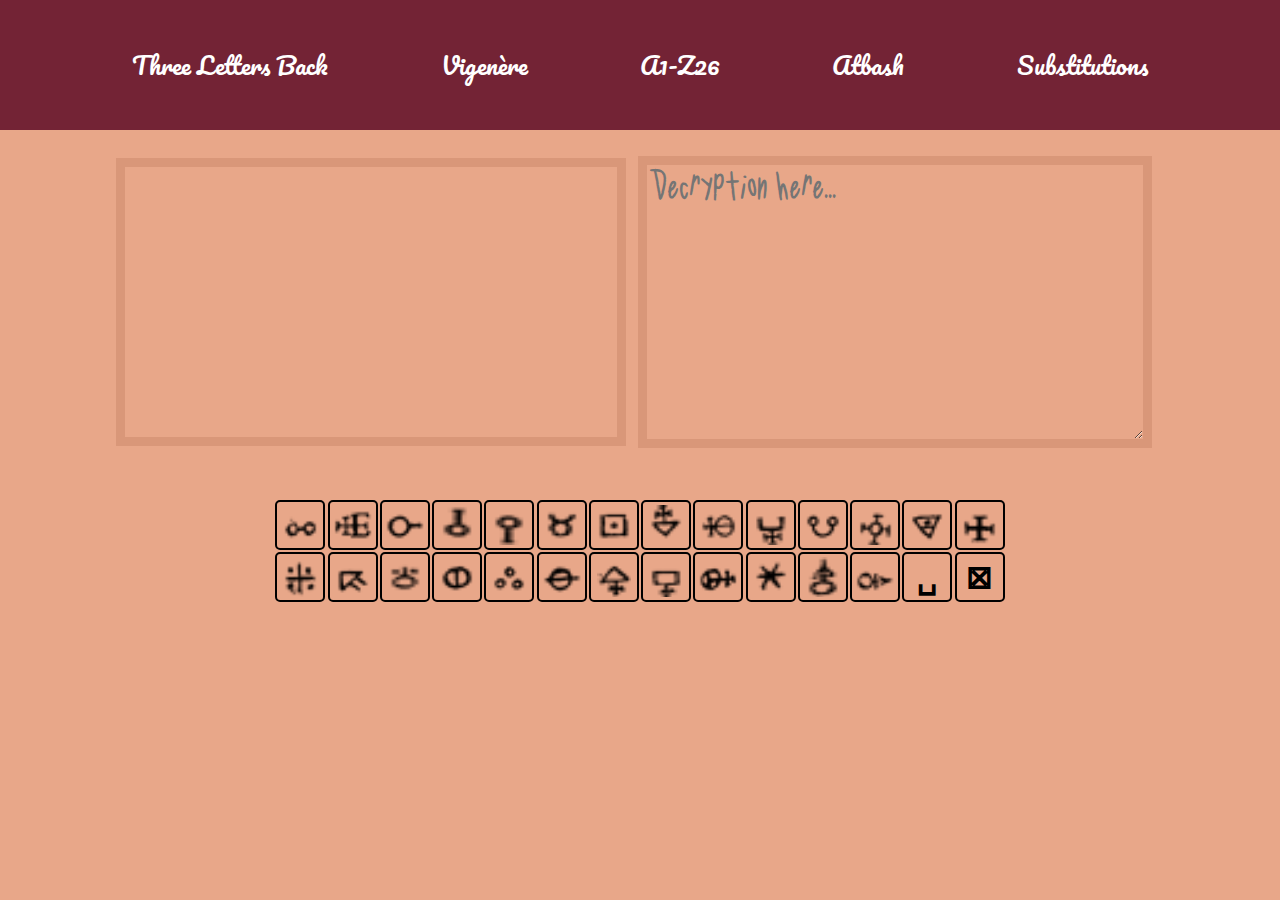
<file: alchemicSub.html>
<!DOCTYPE html>
<html lang="en">
    <head>
        <meta charset="UTF-8" />
        <meta name="viewport" content="width=device-width, initial-scale=1.0" />
        <title>Alchemic Substitution</title>
        <link rel="stylesheet" href="style.css" />
    </head>
    <body>
        <nav>
            <a href="threeLettersBack.html">Three Letters Back</a>
            <a href="vigenere.html">Vigenère</a>
            <a href="a1z26.html">A1-Z26</a>
            <a href="atbash.html">Atbash</a>
            <div class="dropdown">
                <button class="dropbtn">Substitutions</button>
                <div class="dropdown-content">
                    <a href="billSub.html">Bill</a>
                    <a href="alchemicSub.html" id="selected-link">Alcehmic</a>
                    <a href="authorSub.html">Author</a>
                    <a href="brothersSub.html">Brothers</a>
                    <a href="colorSub.html">Color</a>
                    <a href="combinedSub.html">Combined</a>
                    <a href="runeSub.html">Rune</a>
                    <a href="theraprism.html">Theraprism</a>
                </div>
            </div>
        </nav>
        <div id="input-div">
            <div id="input-area"></div>
            <textarea name="output-text" id="output-text" placeholder="Decryption here..."></textarea>
        </div>
        <div class="center-div">
            <div id="keyboard">
                <button id="a-button" class="substitution-button"><img src="images/characters/alchemic/a.webp" alt="a" class="" /></button>
                <button id="b-button" class="substitution-button"><img src="images/characters/alchemic/b.webp" alt="b" class="" /></button>
                <button id="c-button" class="substitution-button"><img src="images/characters/alchemic/c.webp" alt="c" class="" /></button>
                <button id="d-button" class="substitution-button"><img src="images/characters/alchemic/d.webp" alt="d" class="" /></button>
                <button id="e-button" class="substitution-button"><img src="images/characters/alchemic/e.webp" alt="e" class="" /></button>
                <button id="f-button" class="substitution-button"><img src="images/characters/alchemic/f.webp" alt="f" class="" /></button>
                <button id="g-button" class="substitution-button"><img src="images/characters/alchemic/g.webp" alt="g" class="" /></button>
                <button id="h-button" class="substitution-button"><img src="images/characters/alchemic/h.webp" alt="h" class="" /></button>
                <button id="i-button" class="substitution-button"><img src="images/characters/alchemic/i.webp" alt="i" class="" /></button>
                <button id="j-button" class="substitution-button"><img src="images/characters/alchemic/j.webp" alt="j" class="" /></button>
                <button id="k-button" class="substitution-button"><img src="images/characters/alchemic/k.webp" alt="k" class="" /></button>
                <button id="l-button" class="substitution-button"><img src="images/characters/alchemic/l.webp" alt="l" class="" /></button>
                <button id="m-button" class="substitution-button"><img src="images/characters/alchemic/m.webp" alt="m" class="" /></button>
                <button id="n-button" class="substitution-button"><img src="images/characters/alchemic/n.webp" alt="n" class="" /></button>
                <button id="o-button" class="substitution-button"><img src="images/characters/alchemic/o.webp" alt="o" class="" /></button>
                <button id="p-button" class="substitution-button"><img src="images/characters/alchemic/p.webp" alt="p" class="" /></button>
                <button id="q-button" class="substitution-button"><img src="images/characters/alchemic/q.webp" alt="q" class="" /></button>
                <button id="r-button" class="substitution-button"><img src="images/characters/alchemic/r.webp" alt="r" class="" /></button>
                <button id="s-button" class="substitution-button"><img src="images/characters/alchemic/s.webp" alt="s" class="" /></button>
                <button id="t-button" class="substitution-button"><img src="images/characters/alchemic/t.webp" alt="t" class="" /></button>
                <button id="u-button" class="substitution-button"><img src="images/characters/alchemic/u.webp" alt="u" class="" /></button>
                <button id="v-button" class="substitution-button"><img src="images/characters/alchemic/v.webp" alt="v" class="" /></button>
                <button id="w-button" class="substitution-button"><img src="images/characters/alchemic/w.webp" alt="w" class="" /></button>
                <button id="x-button" class="substitution-button"><img src="images/characters/alchemic/x.webp" alt="x" class="" /></button>
                <button id="y-button" class="substitution-button"><img src="images/characters/alchemic/y.webp" alt="y" class="" /></button>
                <button id="z-button" class="substitution-button"><img src="images/characters/alchemic/z.webp" alt="z" class="" /></button>
                <button id="space-button">&#x2423;</button>
                <button id="backspace-button">&boxtimes;</button>
            </div>
        </div>
        <script src="alchemicSub.js" type="module"></script>
    </body>
</html>
</file>
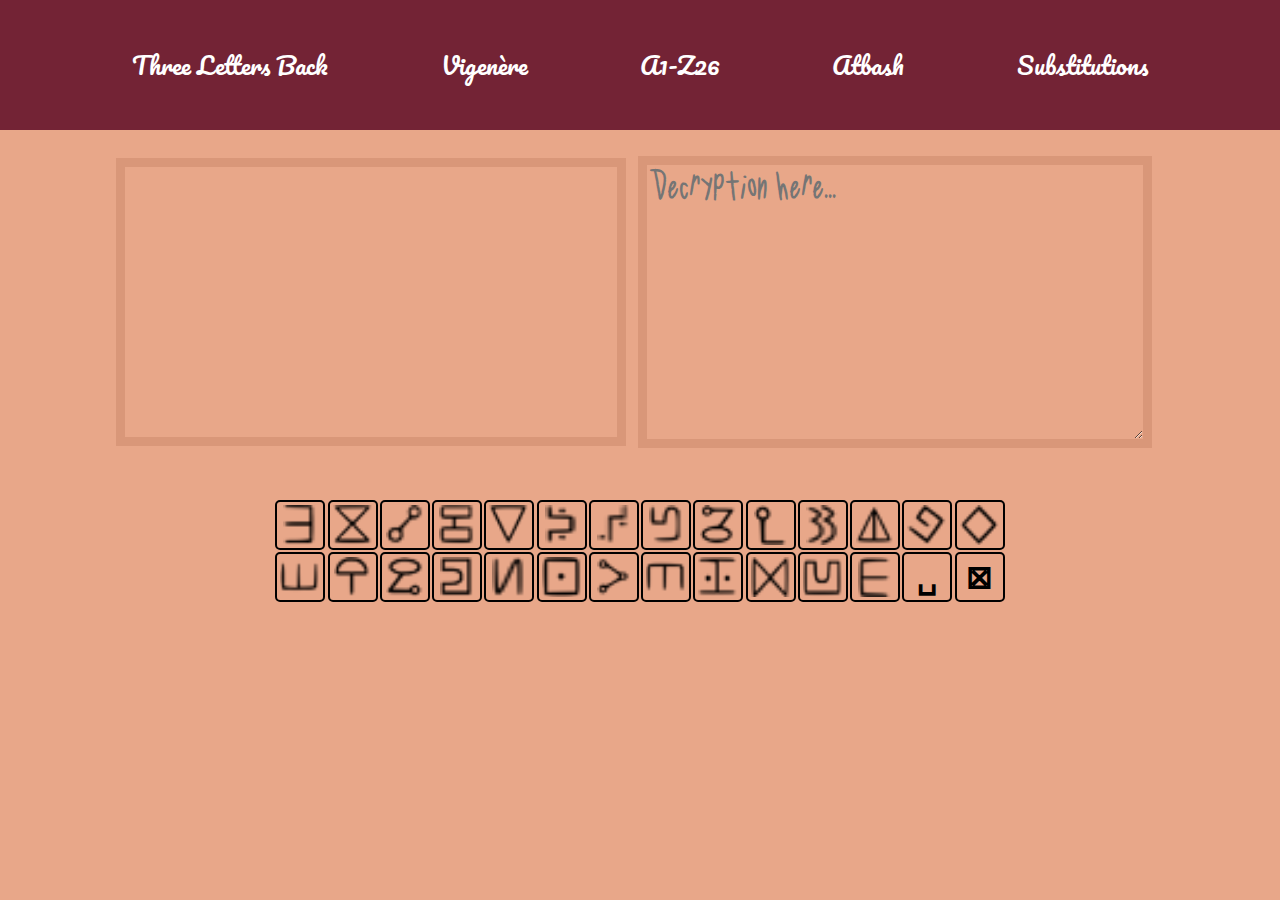
<file: authorSub.html>
<!DOCTYPE html>
<html lang="en">
    <head>
        <meta charset="UTF-8" />
        <meta name="viewport" content="width=device-width, initial-scale=1.0" />
        <title>Author's Substitution</title>
        <link rel="stylesheet" href="style.css" />
    </head>
    <body>
        <nav>
            <a href="threeLettersBack.html">Three Letters Back</a>
            <a href="vigenere.html">Vigenère</a>
            <a href="a1z26.html">A1-Z26</a>
            <a href="atbash.html">Atbash</a>
            <div class="dropdown">
                <button class="dropbtn">Substitutions</button>
                <div class="dropdown-content">
                    <a href="billSub.html">Bill</a>
                    <a href="alchemicSub.html">Alcehmic</a>
                    <a href="authorSub.html" id="selected-link">Author</a>
                    <a href="brothersSub.html">Brothers</a>
                    <a href="colorSub.html">Color</a>
                    <a href="combinedSub.html">Combined</a>
                    <a href="runeSub.html">Rune</a>
                    <a href="theraprism.html">Theraprism</a>
                </div>
            </div>
        </nav>
        <div id="input-div">
            <div id="input-area"></div>
            <textarea name="output-text" id="output-text" placeholder="Decryption here..."></textarea>
        </div>
        <div class="center-div">
            <div id="keyboard">
                <button id="a-button" class="substitution-button"><img src="images/characters/author/a.webp" alt="a" class="" /></button>
                <button id="b-button" class="substitution-button"><img src="images/characters/author/b.webp" alt="b" class="" /></button>
                <button id="c-button" class="substitution-button"><img src="images/characters/author/c.webp" alt="c" class="" /></button>
                <button id="d-button" class="substitution-button"><img src="images/characters/author/d.webp" alt="d" class="" /></button>
                <button id="e-button" class="substitution-button"><img src="images/characters/author/e.webp" alt="e" class="" /></button>
                <button id="f-button" class="substitution-button"><img src="images/characters/author/f.webp" alt="f" class="" /></button>
                <button id="g-button" class="substitution-button"><img src="images/characters/author/g.webp" alt="g" class="" /></button>
                <button id="h-button" class="substitution-button"><img src="images/characters/author/h.webp" alt="h" class="" /></button>
                <button id="i-button" class="substitution-button"><img src="images/characters/author/i.webp" alt="i" class="" /></button>
                <button id="j-button" class="substitution-button"><img src="images/characters/author/j.webp" alt="j" class="" /></button>
                <button id="k-button" class="substitution-button"><img src="images/characters/author/k.webp" alt="k" class="" /></button>
                <button id="l-button" class="substitution-button"><img src="images/characters/author/l.webp" alt="l" class="" /></button>
                <button id="m-button" class="substitution-button"><img src="images/characters/author/m.webp" alt="m" class="" /></button>
                <button id="n-button" class="substitution-button"><img src="images/characters/author/n.webp" alt="n" class="" /></button>
                <button id="o-button" class="substitution-button"><img src="images/characters/author/o.webp" alt="o" class="" /></button>
                <button id="p-button" class="substitution-button"><img src="images/characters/author/p.webp" alt="p" class="" /></button>
                <button id="q-button" class="substitution-button"><img src="images/characters/author/q.webp" alt="q" class="" /></button>
                <button id="r-button" class="substitution-button"><img src="images/characters/author/r.webp" alt="r" class="" /></button>
                <button id="s-button" class="substitution-button"><img src="images/characters/author/s.webp" alt="s" class="" /></button>
                <button id="t-button" class="substitution-button"><img src="images/characters/author/t.webp" alt="t" class="" /></button>
                <button id="u-button" class="substitution-button"><img src="images/characters/author/u.webp" alt="u" class="" /></button>
                <button id="v-button" class="substitution-button"><img src="images/characters/author/v.webp" alt="v" class="" /></button>
                <button id="w-button" class="substitution-button"><img src="images/characters/author/w.webp" alt="w" class="" /></button>
                <button id="x-button" class="substitution-button"><img src="images/characters/author/x.webp" alt="x" class="" /></button>
                <button id="y-button" class="substitution-button"><img src="images/characters/author/y.webp" alt="y" class="" /></button>
                <button id="z-button" class="substitution-button"><img src="images/characters/author/z.webp" alt="z" class="" /></button>
                <button id="space-button">&#x2423;</button>
                <button id="backspace-button">&boxtimes;</button>
            </div>
        </div>
        <script src="authorSub.js" type="module"></script>
    </body>
</html>
</file>
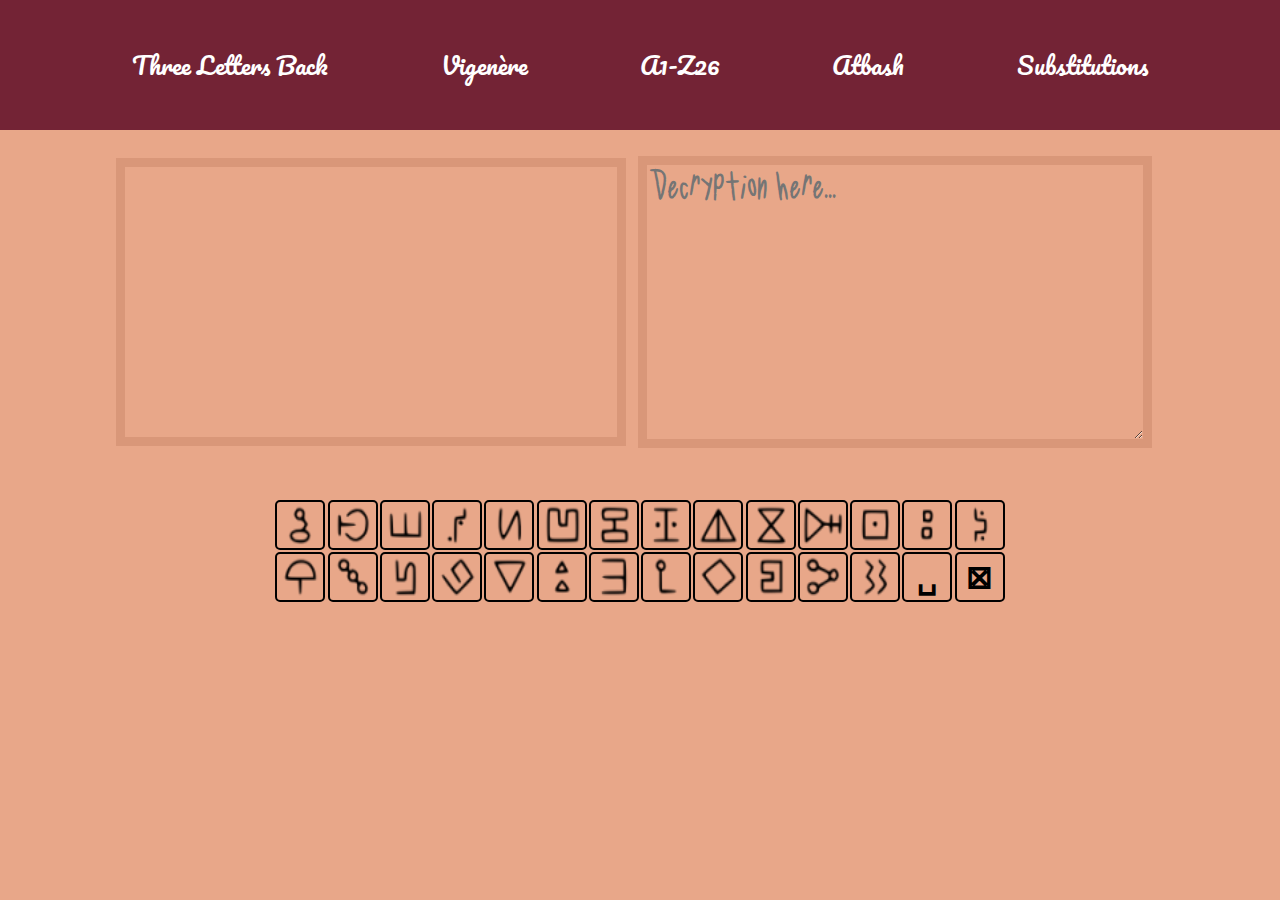
<file: billSub.html>
<!DOCTYPE html>
<html lang="en">
    <head>
        <meta charset="UTF-8" />
        <meta name="viewport" content="width=device-width, initial-scale=1.0" />
        <title>Bill Substitution Cipher</title>
        <link rel="stylesheet" href="style.css" />
    </head>
    <body>
        <nav>
            <a href="threeLettersBack.html">Three Letters Back</a>
            <a href="vigenere.html">Vigenère</a>
            <a href="a1z26.html">A1-Z26</a>
            <a href="atbash.html">Atbash</a>
            <div class="dropdown">
                <button class="dropbtn">Substitutions</button>
                <div class="dropdown-content">
                    <a href="billSub.html" id="selected-link">Bill</a>
                    <a href="alchemicSub.html">Alcehmic</a>
                    <a href="authorSub.html">Author</a>
                    <a href="brothersSub.html">Brothers</a>
                    <a href="colorSub.html">Color</a>
                    <a href="combinedSub.html">Combined</a>
                    <a href="runeSub.html">Rune</a>
                    <a href="theraprism.html">Theraprism</a>
                </div>
            </div>
        </nav>
        <div id="input-div">
            <div id="input-area"></div>
            <textarea name="output-text" id="output-text" placeholder="Decryption here..."></textarea>
        </div>
        <div class="center-div">
            <div id="keyboard">
                <button id="a-button" class="substitution-button">
                    <img src="images/characters/bill/a.png" alt="" class="" />
                </button>
                <button id="b-button" class="substitution-button">
                    <img src="images/characters/bill/b.png" alt="" class="" />
                </button>
                <button id="c-button" class="substitution-button">
                    <img src="images/characters/bill/c.png" alt="" class="" />
                </button>
                <button id="d-button" class="substitution-button">
                    <img src="images/characters/bill/d.png" alt="" class="" />
                </button>
                <button id="e-button" class="substitution-button">
                    <img src="images/characters/bill/e.png" alt="" class="" />
                </button>
                <button id="f-button" class="substitution-button">
                    <img src="images/characters/bill/f.png" alt="" class="" />
                </button>
                <button id="g-button" class="substitution-button">
                    <img src="images/characters/bill/g.png" alt="" class="" />
                </button>
                <button id="h-button" class="substitution-button">
                    <img src="images/characters/bill/h.png" alt="" class="" />
                </button>
                <button id="i-button" class="substitution-button">
                    <img src="images/characters/bill/i.png" alt="" class="" />
                </button>
                <button id="j-button" class="substitution-button">
                    <img src="images/characters/bill/j.png" alt="" class="" />
                </button>
                <button id="k-button" class="substitution-button">
                    <img src="images/characters/bill/k.png" alt="" class="" />
                </button>
                <button id="l-button" class="substitution-button">
                    <img src="images/characters/bill/l.png" alt="" class="" />
                </button>
                <button id="m-button" class="substitution-button">
                    <img src="images/characters/bill/m.png" alt="" class="" />
                </button>
                <button id="n-button" class="substitution-button">
                    <img src="images/characters/bill/n.png" alt="" class="" />
                </button>
                <button id="o-button" class="substitution-button">
                    <img src="images/characters/bill/o.png" alt="" class="" />
                </button>
                <button id="p-button" class="substitution-button">
                    <img src="images/characters/bill/p.png" alt="" class="" />
                </button>
                <button id="q-button" class="substitution-button">
                    <img src="images/characters/bill/q.png" alt="" class="" />
                </button>
                <button id="r-button" class="substitution-button">
                    <img src="images/characters/bill/r.png" alt="" class="" />
                </button>
                <button id="s-button" class="substitution-button">
                    <img src="images/characters/bill/s.png" alt="" class="" />
                </button>
                <button id="t-button" class="substitution-button">
                    <img src="images/characters/bill/t.png" alt="" class="" />
                </button>
                <button id="u-button" class="substitution-button">
                    <img src="images/characters/bill/u.png" alt="" class="" />
                </button>
                <button id="v-button" class="substitution-button">
                    <img src="images/characters/bill/v.png" alt="" class="" />
                </button>
                <button id="w-button" class="substitution-button">
                    <img src="images/characters/bill/w.png" alt="" class="" />
                </button>
                <button id="x-button" class="substitution-button">
                    <img src="images/characters/bill/x.png" alt="" class="" />
                </button>
                <button id="y-button" class="substitution-button">
                    <img src="images/characters/bill/y.png" alt="" class="" />
                </button>
                <button id="z-button" class="substitution-button">
                    <img src="images/characters/bill/z.png" alt="" class="" />
                </button>
                <button id="space-button">&#x2423;</button>
                <button id="backspace-button">&boxtimes;</button>
            </div>
        </div>
        <script src="billSub.js" type="module"></script>
    </body>
</html>
</file>
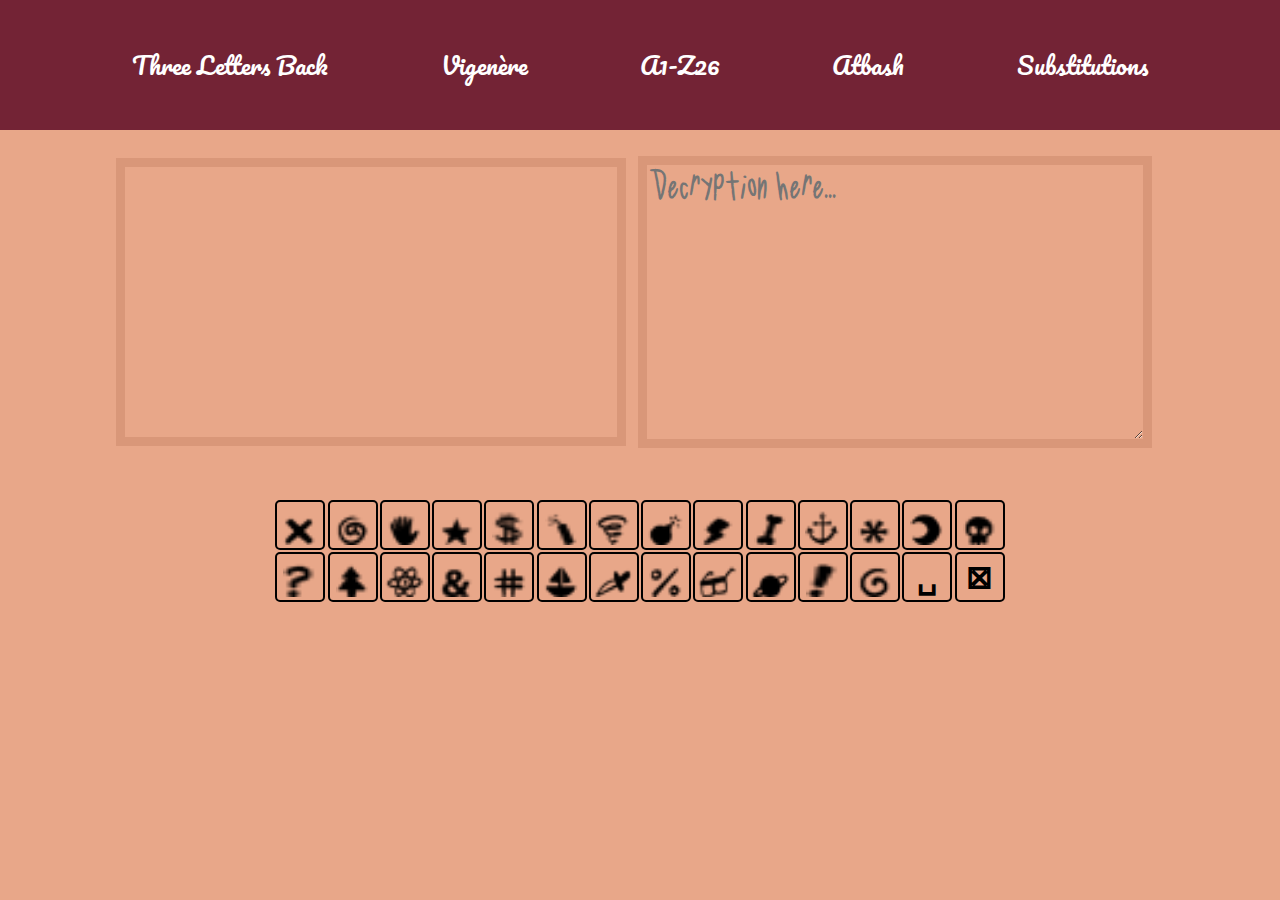
<file: brothersSub.html>
<!DOCTYPE html>
<html lang="en">
<head>
    <meta charset="UTF-8">
    <meta name="viewport" content="width=device-width, initial-scale=1.0">
    <title>Brother's Substitution</title>
    <link rel="stylesheet" href="style.css" />
</head>
<body>
    <nav>
        <a href="threeLettersBack.html">Three Letters Back</a>
        <a href="vigenere.html">Vigenère</a>
        <a href="a1z26.html">A1-Z26</a>
        <a href="atbash.html">Atbash</a>
        <div class="dropdown">
            <button class="dropbtn">Substitutions</button>
            <div class="dropdown-content">
                <a href="billSub.html">Bill</a>
                <a href="alchemicSub.html">Alcehmic</a>
                <a href="authorSub.html">Author</a>
                <a href="brothersSub.html" id="selected-link">Brothers</a>
                <a href="colorSub.html">Color</a>
                <a href="combinedSub.html">Combined</a>
                <a href="runeSub.html">Rune</a>
                <a href="theraprism.html">Theraprism</a>
            </div>
        </div>
    </nav>
    <div id="input-div">
        <div id="input-area"></div>
        <textarea name="output-text" id="output-text" placeholder="Decryption here..."></textarea>
    </div>
    <div class="center-div">
        <div id="keyboard">
            <button id="a-button" class="substitution-button"><img src="images/characters/brothers/a.webp" alt="a" class="" /></button>
            <button id="b-button" class="substitution-button"><img src="images/characters/brothers/b.webp" alt="b" class="" /></button>
            <button id="c-button" class="substitution-button"><img src="images/characters/brothers/c.webp" alt="c" class="" /></button>
            <button id="d-button" class="substitution-button"><img src="images/characters/brothers/d.webp" alt="d" class="" /></button>
            <button id="e-button" class="substitution-button"><img src="images/characters/brothers/e.webp" alt="e" class="" /></button>
            <button id="f-button" class="substitution-button"><img src="images/characters/brothers/f.webp" alt="f" class="" /></button>
            <button id="g-button" class="substitution-button"><img src="images/characters/brothers/g.webp" alt="g" class="" /></button>
            <button id="h-button" class="substitution-button"><img src="images/characters/brothers/h.webp" alt="h" class="" /></button>
            <button id="i-button" class="substitution-button"><img src="images/characters/brothers/i.webp" alt="i" class="" /></button>
            <button id="j-button" class="substitution-button"><img src="images/characters/brothers/j.webp" alt="j" class="" /></button>
            <button id="k-button" class="substitution-button"><img src="images/characters/brothers/k.webp" alt="k" class="" /></button>
            <button id="l-button" class="substitution-button"><img src="images/characters/brothers/l.webp" alt="l" class="" /></button>
            <button id="m-button" class="substitution-button"><img src="images/characters/brothers/m.webp" alt="m" class="" /></button>
            <button id="n-button" class="substitution-button"><img src="images/characters/brothers/n.webp" alt="n" class="" /></button>
            <button id="o-button" class="substitution-button"><img src="images/characters/brothers/o.webp" alt="o" class="" /></button>
            <button id="p-button" class="substitution-button"><img src="images/characters/brothers/p.webp" alt="p" class="" /></button>
            <button id="q-button" class="substitution-button"><img src="images/characters/brothers/q.webp" alt="q" class="" /></button>
            <button id="r-button" class="substitution-button"><img src="images/characters/brothers/r.webp" alt="r" class="" /></button>
            <button id="s-button" class="substitution-button"><img src="images/characters/brothers/s.webp" alt="s" class="" /></button>
            <button id="t-button" class="substitution-button"><img src="images/characters/brothers/t.webp" alt="t" class="" /></button>
            <button id="u-button" class="substitution-button"><img src="images/characters/brothers/u.webp" alt="u" class="" /></button>
            <button id="v-button" class="substitution-button"><img src="images/characters/brothers/v.webp" alt="v" class="" /></button>
            <button id="w-button" class="substitution-button"><img src="images/characters/brothers/w.webp" alt="w" class="" /></button>
            <button id="x-button" class="substitution-button"><img src="images/characters/brothers/x.webp" alt="x" class="" /></button>
            <button id="y-button" class="substitution-button"><img src="images/characters/brothers/y.webp" alt="y" class="" /></button>
            <button id="z-button" class="substitution-button"><img src="images/characters/brothers/z.webp" alt="z" class="" /></button>
            <button id="space-button">&#x2423;</button>
            <button id="backspace-button">&boxtimes;</button>
        </div>
    </div>
    <script src="brothersSub.js" type="module"></script>
</body>
</html>
</file>
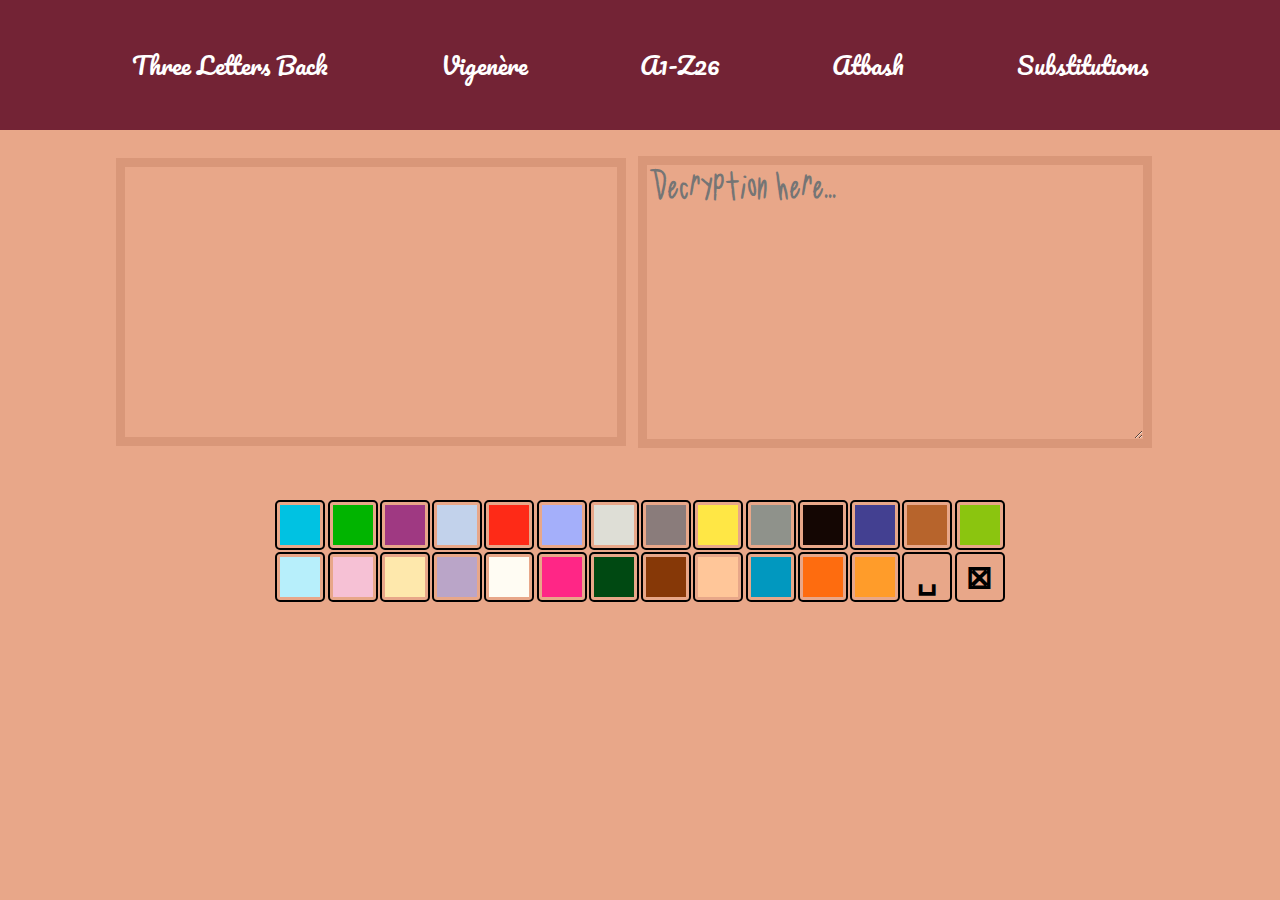
<file: colorSub.html>
<!DOCTYPE html>
<html lang="en">
<head>
    <meta charset="UTF-8">
    <meta name="viewport" content="width=device-width, initial-scale=1.0">
    <title>Color Substitution</title>
    <link rel="stylesheet" href="style.css" />
</head>
<body>
    <nav>
        <a href="threeLettersBack.html">Three Letters Back</a>
        <a href="vigenere.html">Vigenère</a>
        <a href="a1z26.html">A1-Z26</a>
        <a href="atbash.html">Atbash</a>
        <div class="dropdown">
            <button class="dropbtn">Substitutions</button>
            <div class="dropdown-content">
                <a href="billSub.html">Bill</a>
                <a href="alchemicSub.html">Alcehmic</a>
                <a href="authorSub.html">Author</a>
                <a href="brothersSub.html">Brothers</a>
                <a href="colorSub.html" id="selected-link">Color</a>
                <a href="combinedSub.html">Combined</a>
                <a href="runeSub.html">Rune</a>
                <a href="theraprism.html">Theraprism</a>
            </div>
        </div>
    </nav>
    <div id="input-div">
        <div id="input-area"></div>
        <textarea name="output-text" id="output-text" placeholder="Decryption here..."></textarea>
    </div>
    <div class="center-div">
        <div id="keyboard">
            <button id="a-button" class="substitution-button"><img src="images/characters/color/a.webp" alt="a" class="" /></button>
            <button id="b-button" class="substitution-button"><img src="images/characters/color/b.webp" alt="b" class="" /></button>
            <button id="c-button" class="substitution-button"><img src="images/characters/color/c.webp" alt="c" class="" /></button>
            <button id="d-button" class="substitution-button"><img src="images/characters/color/d.webp" alt="d" class="" /></button>
            <button id="e-button" class="substitution-button"><img src="images/characters/color/e.webp" alt="e" class="" /></button>
            <button id="f-button" class="substitution-button"><img src="images/characters/color/f.webp" alt="f" class="" /></button>
            <button id="g-button" class="substitution-button"><img src="images/characters/color/g.webp" alt="g" class="" /></button>
            <button id="h-button" class="substitution-button"><img src="images/characters/color/h.webp" alt="h" class="" /></button>
            <button id="i-button" class="substitution-button"><img src="images/characters/color/i.webp" alt="i" class="" /></button>
            <button id="j-button" class="substitution-button"><img src="images/characters/color/j.webp" alt="j" class="" /></button>
            <button id="k-button" class="substitution-button"><img src="images/characters/color/k.webp" alt="k" class="" /></button>
            <button id="l-button" class="substitution-button"><img src="images/characters/color/l.webp" alt="l" class="" /></button>
            <button id="m-button" class="substitution-button"><img src="images/characters/color/m.webp" alt="m" class="" /></button>
            <button id="n-button" class="substitution-button"><img src="images/characters/color/n.webp" alt="n" class="" /></button>
            <button id="o-button" class="substitution-button"><img src="images/characters/color/o.webp" alt="o" class="" /></button>
            <button id="p-button" class="substitution-button"><img src="images/characters/color/p.webp" alt="p" class="" /></button>
            <button id="q-button" class="substitution-button"><img src="images/characters/color/q.webp" alt="q" class="" /></button>
            <button id="r-button" class="substitution-button"><img src="images/characters/color/r.webp" alt="r" class="" /></button>
            <button id="s-button" class="substitution-button"><img src="images/characters/color/s.webp" alt="s" class="" /></button>
            <button id="t-button" class="substitution-button"><img src="images/characters/color/t.webp" alt="t" class="" /></button>
            <button id="u-button" class="substitution-button"><img src="images/characters/color/u.webp" alt="u" class="" /></button>
            <button id="v-button" class="substitution-button"><img src="images/characters/color/v.webp" alt="v" class="" /></button>
            <button id="w-button" class="substitution-button"><img src="images/characters/color/w.webp" alt="w" class="" /></button>
            <button id="x-button" class="substitution-button"><img src="images/characters/color/x.webp" alt="x" class="" /></button>
            <button id="y-button" class="substitution-button"><img src="images/characters/color/y.webp" alt="y" class="" /></button>
            <button id="z-button" class="substitution-button"><img src="images/characters/color/z.webp" alt="z" class="" /></button>
            <button id="space-button">&#x2423;</button>
            <button id="backspace-button">&boxtimes;</button>
        </div>
    </div>
    <script src="colorSub.js" type="module"></script>
</body>
</html>
</file>
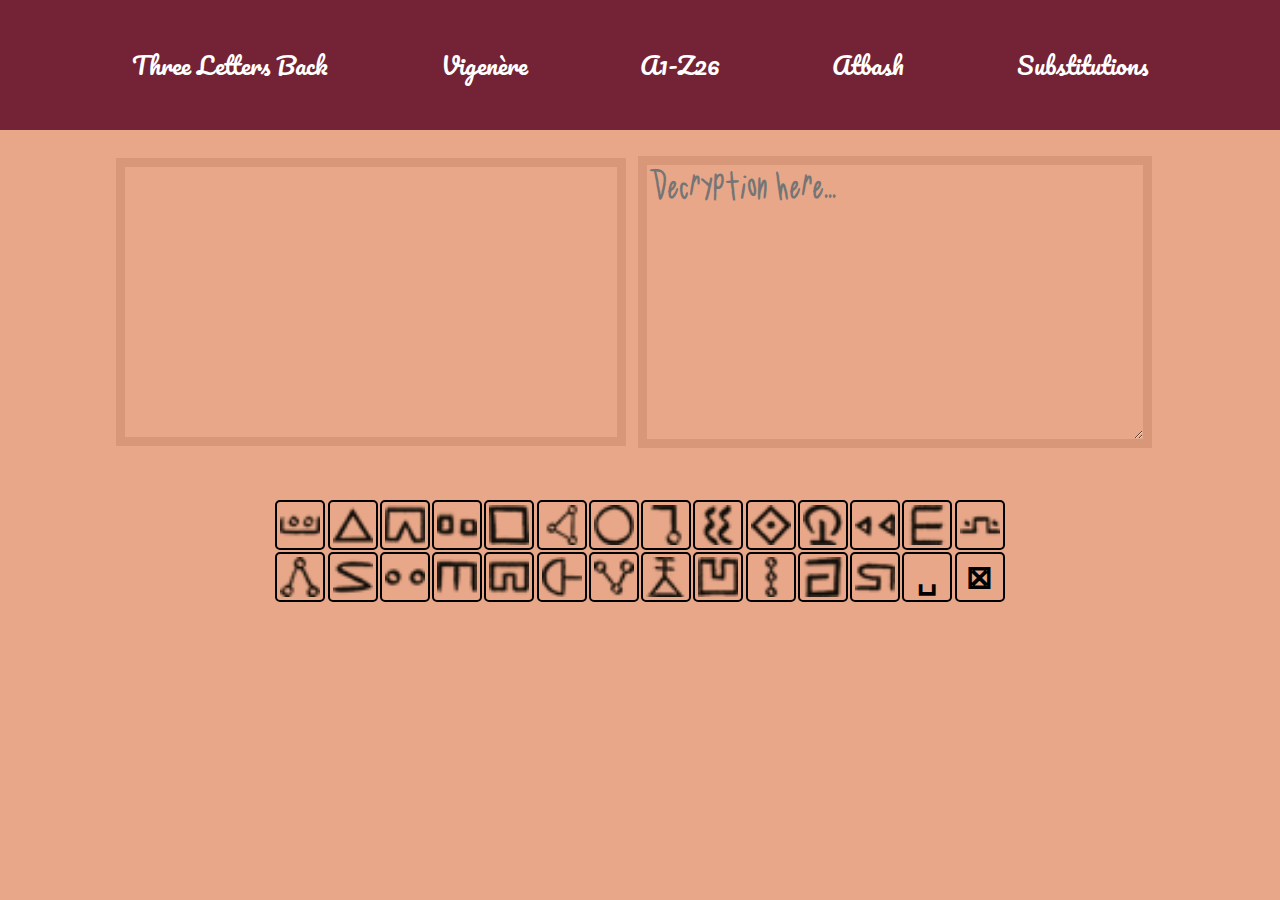
<file: combinedSub.html>
<!DOCTYPE html>
<html lang="en">
<head>
    <meta charset="UTF-8">
    <meta name="viewport" content="width=device-width, initial-scale=1.0">
    <title>Combined Substitution</title>
    <link rel="stylesheet" href="style.css" />
</head>
<body>
    <nav>
        <a href="threeLettersBack.html">Three Letters Back</a>
        <a href="vigenere.html">Vigenère</a>
        <a href="a1z26.html">A1-Z26</a>
        <a href="atbash.html">Atbash</a>
        <div class="dropdown">
            <button class="dropbtn">Substitutions</button>
            <div class="dropdown-content">
                <a href="billSub.html">Bill</a>
                <a href="alchemicSub.html">Alcehmic</a>
                <a href="authorSub.html">Author</a>
                <a href="brothersSub.html">Brothers</a>
                <a href="colorSub.html">Color</a>
                <a href="combinedSub.html" id="selected-link">Combined</a>
                <a href="runeSub.html">Rune</a>
                <a href="theraprism.html">Theraprism</a>
            </div>
        </div>
    </nav>
    <div id="input-div">
        <div id="input-area"></div>
        <textarea name="output-text" id="output-text" placeholder="Decryption here..."></textarea>
    </div>
    <div class="center-div">
        <div id="keyboard">
            <button id="a-button" class="substitution-button"><img src="images/characters/combined/a.webp" alt="a" class="" /></button>
            <button id="b-button" class="substitution-button"><img src="images/characters/combined/b.webp" alt="b" class="" /></button>
            <button id="c-button" class="substitution-button"><img src="images/characters/combined/c.webp" alt="c" class="" /></button>
            <button id="d-button" class="substitution-button"><img src="images/characters/combined/d.webp" alt="d" class="" /></button>
            <button id="e-button" class="substitution-button"><img src="images/characters/combined/e.webp" alt="e" class="" /></button>
            <button id="f-button" class="substitution-button"><img src="images/characters/combined/f.webp" alt="f" class="" /></button>
            <button id="g-button" class="substitution-button"><img src="images/characters/combined/g.webp" alt="g" class="" /></button>
            <button id="h-button" class="substitution-button"><img src="images/characters/combined/h.webp" alt="h" class="" /></button>
            <button id="i-button" class="substitution-button"><img src="images/characters/combined/i.webp" alt="i" class="" /></button>
            <button id="j-button" class="substitution-button"><img src="images/characters/combined/j.webp" alt="j" class="" /></button>
            <button id="k-button" class="substitution-button"><img src="images/characters/combined/k.webp" alt="k" class="" /></button>
            <button id="l-button" class="substitution-button"><img src="images/characters/combined/l.webp" alt="l" class="" /></button>
            <button id="m-button" class="substitution-button"><img src="images/characters/combined/m.webp" alt="m" class="" /></button>
            <button id="n-button" class="substitution-button"><img src="images/characters/combined/n.webp" alt="n" class="" /></button>
            <button id="o-button" class="substitution-button"><img src="images/characters/combined/o.webp" alt="o" class="" /></button>
            <button id="p-button" class="substitution-button"><img src="images/characters/combined/p.webp" alt="p" class="" /></button>
            <button id="q-button" class="substitution-button"><img src="images/characters/combined/q.webp" alt="q" class="" /></button>
            <button id="r-button" class="substitution-button"><img src="images/characters/combined/r.webp" alt="r" class="" /></button>
            <button id="s-button" class="substitution-button"><img src="images/characters/combined/s.webp" alt="s" class="" /></button>
            <button id="t-button" class="substitution-button"><img src="images/characters/combined/t.webp" alt="t" class="" /></button>
            <button id="u-button" class="substitution-button"><img src="images/characters/combined/u.webp" alt="u" class="" /></button>
            <button id="v-button" class="substitution-button"><img src="images/characters/combined/v.webp" alt="v" class="" /></button>
            <button id="w-button" class="substitution-button"><img src="images/characters/combined/w.webp" alt="w" class="" /></button>
            <button id="x-button" class="substitution-button"><img src="images/characters/combined/x.webp" alt="x" class="" /></button>
            <button id="y-button" class="substitution-button"><img src="images/characters/combined/y.webp" alt="y" class="" /></button>
            <button id="z-button" class="substitution-button"><img src="images/characters/combined/z.webp" alt="z" class="" /></button>
            <button id="space-button">&#x2423;</button>
            <button id="backspace-button">&boxtimes;</button>
        </div>
    </div>
    <script src="combinedSub.js" type="module"></script>
</body>
</html>
</file>
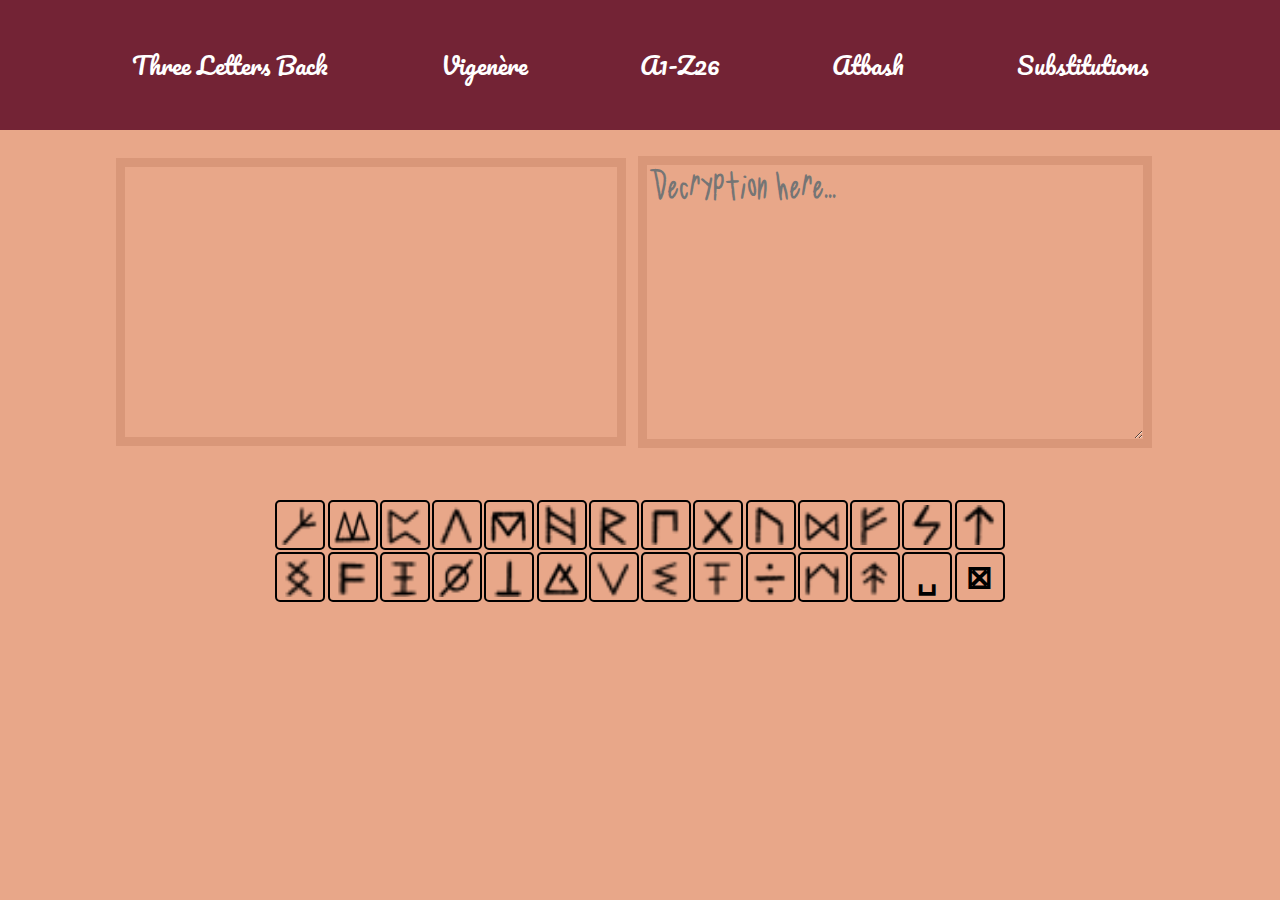
<file: runeSub.html>
<!DOCTYPE html>
<html lang="en">
    <head>
        <meta charset="UTF-8" />
        <meta name="viewport" content="width=device-width, initial-scale=1.0" />
        <title>Rune Substitution</title>
        <link rel="stylesheet" href="style.css" />
    </head>
    <body>
        <nav>
            <a href="threeLettersBack.html">Three Letters Back</a>
            <a href="vigenere.html">Vigenère</a>
            <a href="a1z26.html">A1-Z26</a>
            <a href="atbash.html">Atbash</a>
            <div class="dropdown">
                <button class="dropbtn">Substitutions</button>
                <div class="dropdown-content">
                    <a href="billSub.html">Bill</a>
                    <a href="alchemicSub.html">Alcehmic</a>
                    <a href="authorSub.html">Author</a>
                    <a href="brothersSub.html">Brothers</a>
                    <a href="colorSub.html">Color</a>
                    <a href="combinedSub.html">Combined</a>
                    <a href="runeSub.html" id="selected-link">Rune</a>
                    <a href="theraprism.html">Theraprism</a>
                </div>
            </div>
        </nav>
        <div id="input-div">
            <div id="input-area"></div>
            <textarea name="output-text" id="output-text" placeholder="Decryption here..."></textarea>
        </div>
        <div class="center-div">
            <div id="keyboard">
                <button id="a-button" class="substitution-button"><img src="images/characters/rune/a.webp" alt="a" class="" /></button>
                <button id="b-button" class="substitution-button"><img src="images/characters/rune/b.webp" alt="b" class="" /></button>
                <button id="c-button" class="substitution-button"><img src="images/characters/rune/c.webp" alt="c" class="" /></button>
                <button id="d-button" class="substitution-button"><img src="images/characters/rune/d.webp" alt="d" class="" /></button>
                <button id="e-button" class="substitution-button"><img src="images/characters/rune/e.webp" alt="e" class="" /></button>
                <button id="f-button" class="substitution-button"><img src="images/characters/rune/f.webp" alt="f" class="" /></button>
                <button id="g-button" class="substitution-button"><img src="images/characters/rune/g.webp" alt="g" class="" /></button>
                <button id="h-button" class="substitution-button"><img src="images/characters/rune/h.webp" alt="h" class="" /></button>
                <button id="i-button" class="substitution-button"><img src="images/characters/rune/i.webp" alt="i" class="" /></button>
                <button id="j-button" class="substitution-button"><img src="images/characters/rune/j.webp" alt="j" class="" /></button>
                <button id="k-button" class="substitution-button"><img src="images/characters/rune/k.webp" alt="k" class="" /></button>
                <button id="l-button" class="substitution-button"><img src="images/characters/rune/l.webp" alt="l" class="" /></button>
                <button id="m-button" class="substitution-button"><img src="images/characters/rune/m.webp" alt="m" class="" /></button>
                <button id="n-button" class="substitution-button"><img src="images/characters/rune/n.webp" alt="n" class="" /></button>
                <button id="o-button" class="substitution-button"><img src="images/characters/rune/o.webp" alt="o" class="" /></button>
                <button id="p-button" class="substitution-button"><img src="images/characters/rune/p.webp" alt="p" class="" /></button>
                <button id="q-button" class="substitution-button"><img src="images/characters/rune/q.webp" alt="q" class="" /></button>
                <button id="r-button" class="substitution-button"><img src="images/characters/rune/r.webp" alt="r" class="" /></button>
                <button id="s-button" class="substitution-button"><img src="images/characters/rune/s.webp" alt="s" class="" /></button>
                <button id="t-button" class="substitution-button"><img src="images/characters/rune/t.webp" alt="t" class="" /></button>
                <button id="u-button" class="substitution-button"><img src="images/characters/rune/u.webp" alt="u" class="" /></button>
                <button id="v-button" class="substitution-button"><img src="images/characters/rune/v.webp" alt="v" class="" /></button>
                <button id="w-button" class="substitution-button"><img src="images/characters/rune/w.webp" alt="w" class="" /></button>
                <button id="x-button" class="substitution-button"><img src="images/characters/rune/x.webp" alt="x" class="" /></button>
                <button id="y-button" class="substitution-button"><img src="images/characters/rune/y.webp" alt="y" class="" /></button>
                <button id="z-button" class="substitution-button"><img src="images/characters/rune/z.webp" alt="z" class="" /></button>
                <button id="space-button">&#x2423;</button>
                <button id="backspace-button">&boxtimes;</button>
            </div>
        </div>
        <script src="runeSub.js" type="module"></script>
    </body>
</html>
</file>
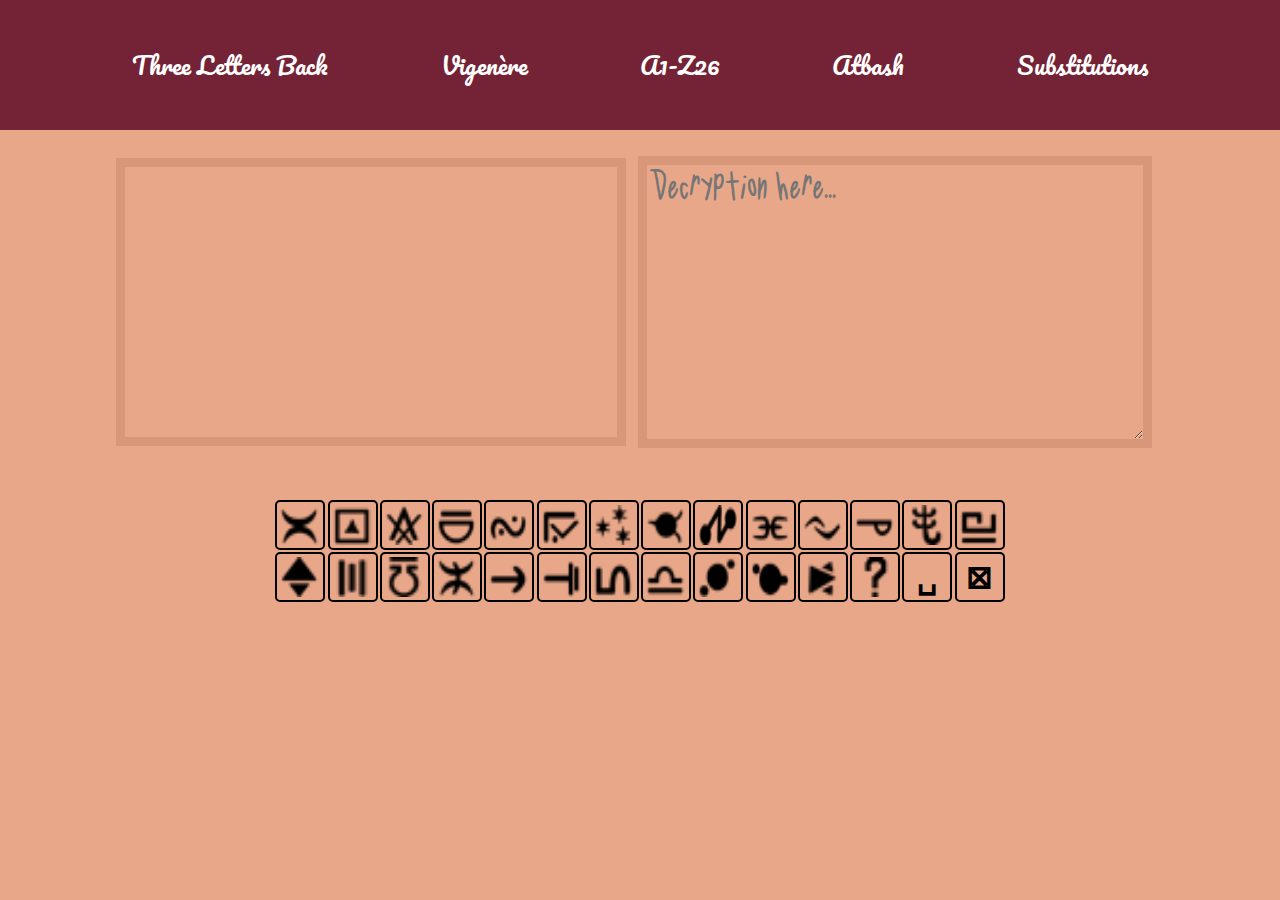
<file: theraprism.html>
<!DOCTYPE html>
<html lang="en">
    <head>
        <meta charset="UTF-8" />
        <meta name="viewport" content="width=device-width, initial-scale=1.0" />
        <title>Theraprism Substitution</title>
        <link rel="stylesheet" href="style.css" />
    </head>
    <body>
        <nav>
            <a href="threeLettersBack.html">Three Letters Back</a>
            <a href="vigenere.html">Vigenère</a>
            <a href="a1z26.html">A1-Z26</a>
            <a href="atbash.html">Atbash</a>
            <div class="dropdown">
                <button class="dropbtn">Substitutions</button>
                <div class="dropdown-content">
                    <a href="billSub.html">Bill</a>
                    <a href="alchemicSub.html">Alcehmic</a>
                    <a href="authorSub.html">Author</a>
                    <a href="brothersSub.html">Brothers</a>
                    <a href="colorSub.html">Color</a>
                    <a href="combinedSub.html">Combined</a>
                    <a href="runeSub.html">Rune</a>
                    <a href="theraprism.html" id="selected-link">Theraprism</a>
                </div>
            </div>
        </nav>
        <div id="input-div">
            <div id="input-area"></div>
            <textarea name="output-text" id="output-text" placeholder="Decryption here..."></textarea>
        </div>
        <div class="center-div">
            <div id="keyboard">
                <button id="a-button" class="substitution-button"><img src="images/characters/theraprism/a.webp" alt="a" class="" /></button>
                <button id="b-button" class="substitution-button"><img src="images/characters/theraprism/b.webp" alt="b" class="" /></button>
                <button id="c-button" class="substitution-button"><img src="images/characters/theraprism/c.webp" alt="c" class="" /></button>
                <button id="d-button" class="substitution-button"><img src="images/characters/theraprism/d.webp" alt="d" class="" /></button>
                <button id="e-button" class="substitution-button"><img src="images/characters/theraprism/e.webp" alt="e" class="" /></button>
                <button id="f-button" class="substitution-button"><img src="images/characters/theraprism/f.webp" alt="f" class="" /></button>
                <button id="g-button" class="substitution-button"><img src="images/characters/theraprism/g.webp" alt="g" class="" /></button>
                <button id="h-button" class="substitution-button"><img src="images/characters/theraprism/h.webp" alt="h" class="" /></button>
                <button id="i-button" class="substitution-button"><img src="images/characters/theraprism/i.webp" alt="i" class="" /></button>
                <button id="j-button" class="substitution-button"><img src="images/characters/theraprism/j.webp" alt="j" class="" /></button>
                <button id="k-button" class="substitution-button"><img src="images/characters/theraprism/k.webp" alt="k" class="" /></button>
                <button id="l-button" class="substitution-button"><img src="images/characters/theraprism/l.webp" alt="l" class="" /></button>
                <button id="m-button" class="substitution-button"><img src="images/characters/theraprism/m.webp" alt="m" class="" /></button>
                <button id="n-button" class="substitution-button"><img src="images/characters/theraprism/n.webp" alt="n" class="" /></button>
                <button id="o-button" class="substitution-button"><img src="images/characters/theraprism/o.webp" alt="o" class="" /></button>
                <button id="p-button" class="substitution-button"><img src="images/characters/theraprism/p.webp" alt="p" class="" /></button>
                <button id="q-button" class="substitution-button"><img src="images/characters/theraprism/q.webp" alt="q" class="" /></button>
                <button id="r-button" class="substitution-button"><img src="images/characters/theraprism/r.webp" alt="r" class="" /></button>
                <button id="s-button" class="substitution-button"><img src="images/characters/theraprism/s.webp" alt="s" class="" /></button>
                <button id="t-button" class="substitution-button"><img src="images/characters/theraprism/t.webp" alt="t" class="" /></button>
                <button id="u-button" class="substitution-button"><img src="images/characters/theraprism/u.webp" alt="u" class="" /></button>
                <button id="v-button" class="substitution-button"><img src="images/characters/theraprism/v.webp" alt="v" class="" /></button>
                <button id="w-button" class="substitution-button"><img src="images/characters/theraprism/w.webp" alt="w" class="" /></button>
                <button id="x-button" class="substitution-button"><img src="images/characters/theraprism/x.webp" alt="x" class="" /></button>
                <button id="y-button" class="substitution-button"><img src="images/characters/theraprism/y.webp" alt="y" class="" /></button>
                <button id="z-button" class="substitution-button"><img src="images/characters/theraprism/z.webp" alt="z" class="" /></button>
                <button id="space-button">&#x2423;</button>
                <button id="backspace-button">&boxtimes;</button>
            </div>
        </div>
        <script src="theraprism.js" type="module"></script>
    </body>
</html>
</file>
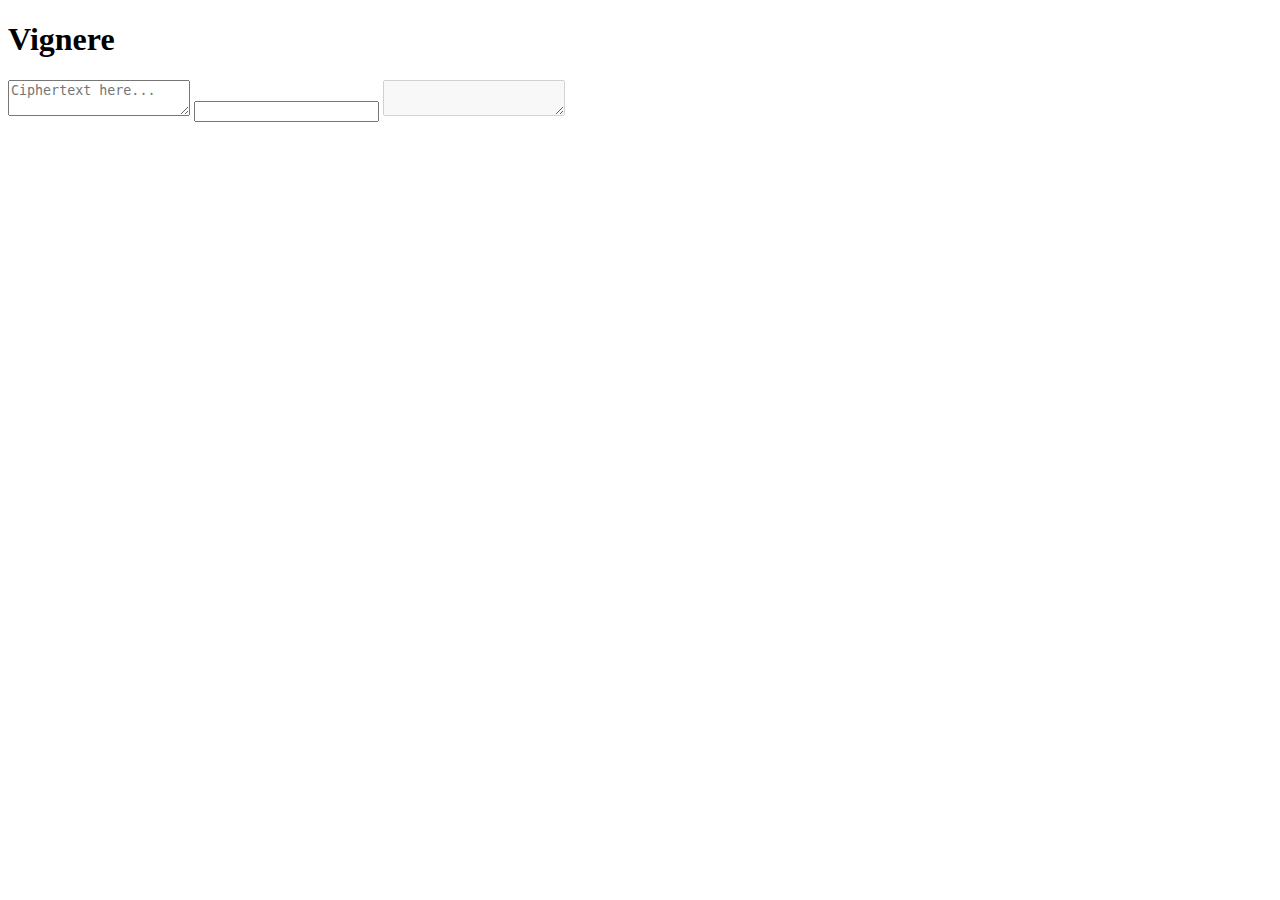
<file: vignere.html>
<!DOCTYPE html>
<html lang="en">
<head>
    <meta charset="UTF-8">
    <meta name="viewport" content="width=device-width, initial-scale=1.0">
    <title>Vignere</title>
</head>
<body>
    <h1>Vignere</h1>
    <textarea name="input-text" id="input-text" placeholder="Ciphertext here..."></textarea>
    <input type="text" name="key-text" id="key-text">
    <textarea name="output-text" id="output-text" disabled="true"></textarea>
    <script src="vignere.js"></script>
</body>
</html>
</file>
<file: style.css>
@import url("https://fonts.googleapis.com/css2?family=Pacifico&display=swap");

@font-face {
    font-family: Cipher;
    src: url(fonts/Cipher.ttf);
}

body,
html {
    background-color: #e8a789;
    padding: 0;
    margin: 0;
}

* {
    font-family: "Pacifico";
    color: black;
}

nav {
    display: flex;
    align-items: center;
    justify-content: space-evenly;
    background-color: #732335;
    padding: 2.5%;
    flex-wrap: wrap;
}

nav > a,
.dropdown-content > a,
.dropbtn {
    color: white;
    text-decoration: none;
    text-align: center;
    font-size: 1.5em;
    padding: 0.5em;
}

nav > a:hover {
    background-color: #541b27;
}

textarea,
textarea:focus {
    outline: none;
    font-size: 200%;
    min-height: 30vh;
    min-width: 40%;
    margin: 0 1%;
}

textarea,
textarea:disabled,
textarea:focus,
#key-text,
#input-area {
    background-color: #e8a789;
    color: #713d27;
    border: solid 0.3em #d99779;
}

#key-text {
    display: block;
    margin: 0 auto;
    text-align: center;
    font-size: 1.2em;
    font-weight: 800;
}

#input-div {
    margin: 0;
    display: flex;
    padding: 2%;
    justify-content: center;
    align-items: center;
}

#selected-link {
    text-decoration: underline;
}

#keyboard {
    display: flex;
    justify-content: center;
    overflow-x: auto;
    flex-wrap: wrap;
    margin: 1%;
    padding: 1%;
    max-width: 750px;
}

.center-div {
    display: flex;
    justify-content: center;
}

#input-area {
    display: block;
    margin: 0;
    border: solid 0.6em #d99779;
    min-height: 30vh;
    min-width: 40%;
}

#output-text {
    font-family: Cipher;
}

.substitution-button,
#space-button,
#backspace-button {
    outline: none;
    background-color: transparent;
    border-radius: 10%;
    width: 50px;
    height: 50px;
    font-family: "Franklin Gothic Medium", "Arial Narrow", Arial, sans-serif;
    font-weight: 800;
    font-size: 2em;
    display: flex;
    justify-content: center;
    align-items: center;
    border: solid black 2px;
    margin: 0.15%;
}

.substitution-button > img {
    pointer-events: none;
    width: 40px;
    height: 40px;
}

p {
    padding: 2em;
    font-size: 2em;
    text-align: center;
    color: #4c291a;
}

.bill {
    font-family: Cipher;
}

/* Dropdown Button */
.dropbtn {
    background-color: #732335;
    color: white;
    border: none;
}

/* The container <div> - needed to position the dropdown content */
.dropdown {
    position: relative;
    display: inline-block;
}

/* Dropdown Content (Hidden by Default) */
.dropdown-content {
    display: none;
    position: absolute;
    background-color: #732335;
    min-width: 160px;
    box-shadow: 0px 8px 16px 0px rgba(0, 0, 0, 0.2);
    z-index: 1;
}

/* Links inside the dropdown */
.dropdown-content a {
    padding: 12px 16px;
    display: block;
}

/* Change color of dropdown links on hover */
.dropdown-content a:hover {
    background-color: #9e344b;
}

/* Show the dropdown menu on hover */
.dropdown:hover .dropdown-content {
    display: block;
}

/* Change the background color of the dropdown button when the dropdown content is shown */
.dropdown:hover .dropbtn {
    background-color: #541b27;
}
</file>
